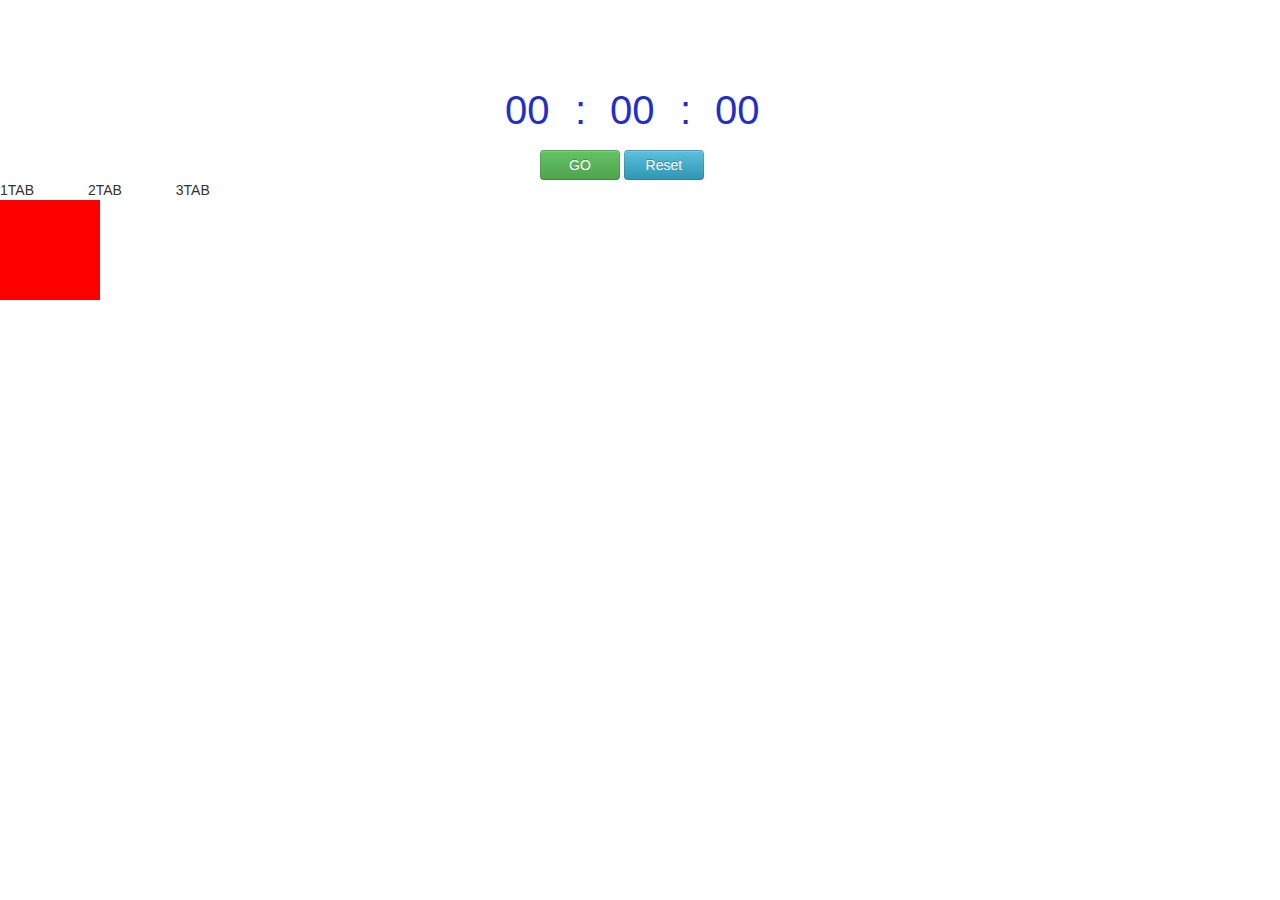
<file: index.html>
<!DOCTYPE html>
<html lang="en">
<head>
  <meta charset="UTF-8">
  <link rel="stylesheet" type="text/css" href="css/bootstrap-2.3.2.css">
  <link rel="stylesheet" type="text/css" href="css/bootstrap-responsive-2.3.2.css">
  <link rel="stylesheet" type="text/css" href="css/style.css">
  <title>Timer</title>
</head>

<body>
  <div class="wrapper container-fluid">
    <div class='row'>
      <div class="timer">
        <div class="timer_hours span1">00</div>
        <div class='span1 separator'>:</div>
        <div class="timer_minutes span1">00</div>
        <div class='span1 separator'>:</div>
        <div class="timer_seconds span1">00</div>
      </div>
    </div>
    <div class="buttons">
      <input type="button" value="GO" class="button_go btn btn-success">
      <input type="button" value="Reset" class="button_reset btn btn-info">
    </div>
  </div>


<script src="js/jquery-latest.min.js"></script>
<script src="js/bootstrap.js"></script>
<script src="js/timer.js"></script>
<script src="js/timer_ui.js"></script>
<script src="js/main.js"></script>
</body>
</html>
</file>
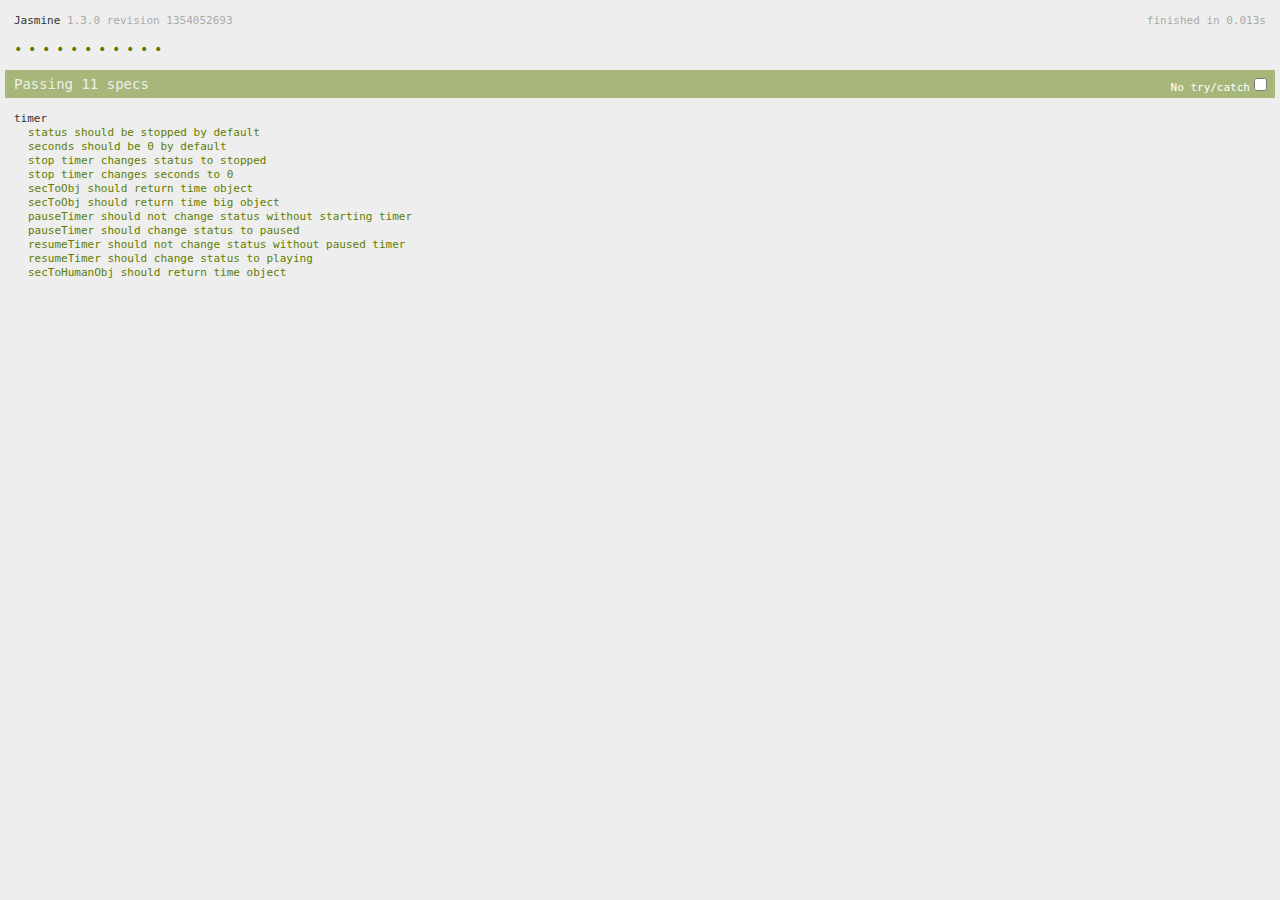
<file: spec.html>
<!DOCTYPE HTML PUBLIC "-//W3C//DTD HTML 4.01 Transitional//EN"
  "http://www.w3.org/TR/html4/loose.dtd">
<html>
<head>
  <meta charset="utf-8">
  <title>Jasmine Spec Runner</title>

  <link rel="stylesheet" type="text/css" href="jasmine-1.3.0/jasmine.css">
  <script type="text/javascript" src="jasmine-1.3.0/jasmine.js"></script>
  <script type="text/javascript" src="jasmine-1.3.0/jasmine-html.js"></script>

  <script type="text/javascript" src="js/jquery-latest.min.js"></script>
  <script type="text/javascript" src="js/timer.js"></script>
  <script type="text/javascript" src="js/timer_ui.js"></script>
  <script type="text/javascript" src="js/main.js"></script>

   <script type="text/javascript" src="spec/timer_spec.js"></script>

   <script type="text/javascript">
    (function() {
      var jasmineEnv = jasmine.getEnv();
      jasmineEnv.updateInterval = 1000;

      var htmlReporter = new jasmine.HtmlReporter();

      jasmineEnv.addReporter(htmlReporter);

      jasmineEnv.specFilter = function(spec) {
        return htmlReporter.specFilter(spec);
      };

      var currentWindowOnload = window.onload;

      window.onload = function() {
        if (currentWindowOnload) {
          currentWindowOnload();
        }
        execJasmine();
      };

      function execJasmine() {
        jasmineEnv.execute();
      }

    })();
  </script>
</head>

<body>
</body>
</html>
</file>
<file: css/style.css>
.timer_hours, .timer_minutes, .timer_seconds {
  width: 40px;
}

.timer {
  margin: 0 auto;
  width: 300px;
  font-size: 40px;
  color: #222FC7;
  margin-top: 100px;
}

.separator {
  width: 5px;
}

.buttons {
  margin: 0 auto;
  width: 200px;
  margin-top: 30px;
}

.buttons input {
  width: 80px;
}

.red {
  width: 100px;
  background: red;
  height: 100px;
}


.blue {
  width: 100px;
  background: blue;
  height: 100px;
  display: none;
}


.green {
  width: 100px;
  background: green;
  height: 100px;
  display: none;
}

.tab {
  display: inline-block;
  margin-right: 50px;
}
</file>
<file: jasmine-1.3.0/jasmine.css>
body { background-color: #eeeeee; padding: 0; margin: 5px; overflow-y: scroll; }

#HTMLReporter { font-size: 11px; font-family: Monaco, "Lucida Console", monospace; line-height: 14px; color: #333333; }
#HTMLReporter a { text-decoration: none; }
#HTMLReporter a:hover { text-decoration: underline; }
#HTMLReporter p, #HTMLReporter h1, #HTMLReporter h2, #HTMLReporter h3, #HTMLReporter h4, #HTMLReporter h5, #HTMLReporter h6 { margin: 0; line-height: 14px; }
#HTMLReporter .banner, #HTMLReporter .symbolSummary, #HTMLReporter .summary, #HTMLReporter .resultMessage, #HTMLReporter .specDetail .description, #HTMLReporter .alert .bar, #HTMLReporter .stackTrace { padding-left: 9px; padding-right: 9px; }
#HTMLReporter #jasmine_content { position: fixed; right: 100%; }
#HTMLReporter .version { color: #aaaaaa; }
#HTMLReporter .banner { margin-top: 14px; }
#HTMLReporter .duration { color: #aaaaaa; float: right; }
#HTMLReporter .symbolSummary { overflow: hidden; *zoom: 1; margin: 14px 0; }
#HTMLReporter .symbolSummary li { display: block; float: left; height: 7px; width: 14px; margin-bottom: 7px; font-size: 16px; }
#HTMLReporter .symbolSummary li.passed { font-size: 14px; }
#HTMLReporter .symbolSummary li.passed:before { color: #5e7d00; content: "\02022"; }
#HTMLReporter .symbolSummary li.failed { line-height: 9px; }
#HTMLReporter .symbolSummary li.failed:before { color: #b03911; content: "x"; font-weight: bold; margin-left: -1px; }
#HTMLReporter .symbolSummary li.skipped { font-size: 14px; }
#HTMLReporter .symbolSummary li.skipped:before { color: #bababa; content: "\02022"; }
#HTMLReporter .symbolSummary li.pending { line-height: 11px; }
#HTMLReporter .symbolSummary li.pending:before { color: #aaaaaa; content: "-"; }
#HTMLReporter .exceptions { color: #fff; float: right; margin-top: 5px; margin-right: 5px; }
#HTMLReporter .bar { line-height: 28px; font-size: 14px; display: block; color: #eee; }
#HTMLReporter .runningAlert { background-color: #666666; }
#HTMLReporter .skippedAlert { background-color: #aaaaaa; }
#HTMLReporter .skippedAlert:first-child { background-color: #333333; }
#HTMLReporter .skippedAlert:hover { text-decoration: none; color: white; text-decoration: underline; }
#HTMLReporter .passingAlert { background-color: #a6b779; }
#HTMLReporter .passingAlert:first-child { background-color: #5e7d00; }
#HTMLReporter .failingAlert { background-color: #cf867e; }
#HTMLReporter .failingAlert:first-child { background-color: #b03911; }
#HTMLReporter .results { margin-top: 14px; }
#HTMLReporter #details { display: none; }
#HTMLReporter .resultsMenu, #HTMLReporter .resultsMenu a { background-color: #fff; color: #333333; }
#HTMLReporter.showDetails .summaryMenuItem { font-weight: normal; text-decoration: inherit; }
#HTMLReporter.showDetails .summaryMenuItem:hover { text-decoration: underline; }
#HTMLReporter.showDetails .detailsMenuItem { font-weight: bold; text-decoration: underline; }
#HTMLReporter.showDetails .summary { display: none; }
#HTMLReporter.showDetails #details { display: block; }
#HTMLReporter .summaryMenuItem { font-weight: bold; text-decoration: underline; }
#HTMLReporter .summary { margin-top: 14px; }
#HTMLReporter .summary .suite .suite, #HTMLReporter .summary .specSummary { margin-left: 14px; }
#HTMLReporter .summary .specSummary.passed a { color: #5e7d00; }
#HTMLReporter .summary .specSummary.failed a { color: #b03911; }
#HTMLReporter .description + .suite { margin-top: 0; }
#HTMLReporter .suite { margin-top: 14px; }
#HTMLReporter .suite a { color: #333333; }
#HTMLReporter #details .specDetail { margin-bottom: 28px; }
#HTMLReporter #details .specDetail .description { display: block; color: white; background-color: #b03911; }
#HTMLReporter .resultMessage { padding-top: 14px; color: #333333; }
#HTMLReporter .resultMessage span.result { display: block; }
#HTMLReporter .stackTrace { margin: 5px 0 0 0; max-height: 224px; overflow: auto; line-height: 18px; color: #666666; border: 1px solid #ddd; background: white; white-space: pre; }

#TrivialReporter { padding: 8px 13px; position: absolute; top: 0; bottom: 0; left: 0; right: 0; overflow-y: scroll; background-color: white; font-family: "Helvetica Neue Light", "Lucida Grande", "Calibri", "Arial", sans-serif; /*.resultMessage {*/ /*white-space: pre;*/ /*}*/ }
#TrivialReporter a:visited, #TrivialReporter a { color: #303; }
#TrivialReporter a:hover, #TrivialReporter a:active { color: blue; }
#TrivialReporter .run_spec { float: right; padding-right: 5px; font-size: .8em; text-decoration: none; }
#TrivialReporter .banner { color: #303; background-color: #fef; padding: 5px; }
#TrivialReporter .logo { float: left; font-size: 1.1em; padding-left: 5px; }
#TrivialReporter .logo .version { font-size: .6em; padding-left: 1em; }
#TrivialReporter .runner.running { background-color: yellow; }
#TrivialReporter .options { text-align: right; font-size: .8em; }
#TrivialReporter .suite { border: 1px outset gray; margin: 5px 0; padding-left: 1em; }
#TrivialReporter .suite .suite { margin: 5px; }
#TrivialReporter .suite.passed { background-color: #dfd; }
#TrivialReporter .suite.failed { background-color: #fdd; }
#TrivialReporter .spec { margin: 5px; padding-left: 1em; clear: both; }
#TrivialReporter .spec.failed, #TrivialReporter .spec.passed, #TrivialReporter .spec.skipped { padding-bottom: 5px; border: 1px solid gray; }
#TrivialReporter .spec.failed { background-color: #fbb; border-color: red; }
#TrivialReporter .spec.passed { background-color: #bfb; border-color: green; }
#TrivialReporter .spec.skipped { background-color: #bbb; }
#TrivialReporter .messages { border-left: 1px dashed gray; padding-left: 1em; padding-right: 1em; }
#TrivialReporter .passed { background-color: #cfc; display: none; }
#TrivialReporter .failed { background-color: #fbb; }
#TrivialReporter .skipped { color: #777; background-color: #eee; display: none; }
#TrivialReporter .resultMessage span.result { display: block; line-height: 2em; color: black; }
#TrivialReporter .resultMessage .mismatch { color: black; }
#TrivialReporter .stackTrace { white-space: pre; font-size: .8em; margin-left: 10px; max-height: 5em; overflow: auto; border: 1px inset red; padding: 1em; background: #eef; }
#TrivialReporter .finished-at { padding-left: 1em; font-size: .6em; }
#TrivialReporter.show-passed .passed, #TrivialReporter.show-skipped .skipped { display: block; }
#TrivialReporter #jasmine_content { position: fixed; right: 100%; }
#TrivialReporter .runner { border: 1px solid gray; display: block; margin: 5px 0; padding: 2px 0 2px 10px; }
</file>
